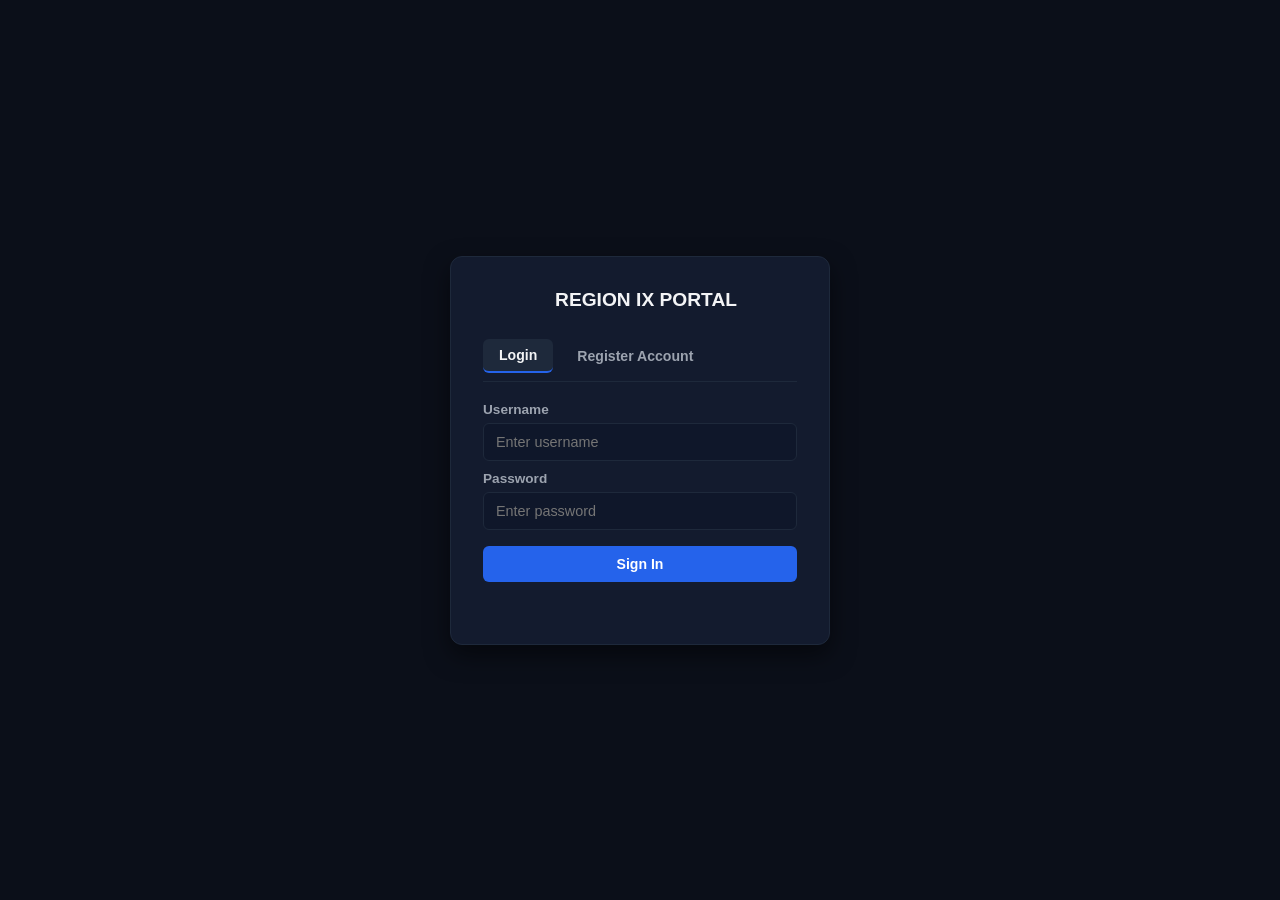
<file: index.html>
<!DOCTYPE html>
<html lang="en">
<head>
    <meta charset="UTF-8">
    <meta name="viewport" content="width=device-width, initial-scale=1.0">
    <title>Region IX - Authentication Portal</title>
    <link href="https://cdnjs.cloudflare.com/ajax/libs/font-awesome/6.0.0/css/all.min.css" rel="stylesheet">
    <link rel="stylesheet" href="style.css">
</head>
<body>
    <div class="auth-wrapper" style="position: relative; height: 100vh;">
        <div class="auth-card">
            <div class="brand">
                <i class="fa-solid fa-shield-halved" style="color: var(--accent-blue);"></i>
                <span>REGION IX PORTAL</span>
            </div>

            <div class="tab-btn-group">
                <button class="tab-btn active" id="tab-login" onclick="switchAuthTab('login')">Login</button>
                <button class="tab-btn" id="tab-register" onclick="switchAuthTab('register')">Register Account</button>
            </div>

            <form id="form-login" onsubmit="handleLogin(event)">
                <div class="form-group">
                    <label for="login-username">Username</label>
                    <input type="text" id="login-username" class="form-control" placeholder="Enter username" required />
                </div>
                <div class="form-group" style="margin-top: 10px;">
                    <label for="login-password">Password</label>
                    <input type="password" id="login-password" class="form-control" placeholder="Enter password" required />
                </div>
                <button type="submit" class="btn-primary" style="width: 100%; margin-top: 16px;">Sign In</button>
            </form>

            <form id="form-register" onsubmit="handleRegister(event)" style="display: none;">
                <div class="form-group">
                    <label for="reg-username">Username</label>
                    <input type="text" id="reg-username" class="form-control" placeholder="Username" required />
                </div>
                <div class="form-group" style="margin-top: 8px;">
                    <label for="reg-password">Password</label>
                    <input type="password" id="reg-password" class="form-control" placeholder="Password" required />
                </div>
                <div class="form-group" style="margin-top: 8px;">
                    <label for="reg-badge">Badge / ID Serial No</label>
                    <input type="text" id="reg-badge" class="form-control" placeholder="e.g. GO-0001, 09-1012, or O09-1012" required />
                    <small style="color: var(--text-muted); font-size: 0.75rem; margin-top: 2px;">GO = GOV Dept | 09- or O09- = PNP Dept</small>
                </div>
                <button type="submit" class="btn-primary" style="width: 100%; margin-top: 16px;">Submit Application</button>
            </form>

            <div id="auth-status-msg" class="status-msg"></div>
        </div>
    </div>

    <script src="app.js"></script>
    <script>
        // Redirect to hub if already logged in
        if (localStorage.getItem('staffToken')) {
            window.location.href = 'hub.html';
        }
    </script>
</body>
</html>
</file>
<file: style.css>
:root {
    --bg-dark: #0b0f19;
    --card-bg: #131b2e;
    --accent-blue: #2563eb;
    --accent-green: #10b981;
    --accent-gold: #f59e0b;
    --accent-red: #ef4444;
    --text-main: #f3f4f6;
    --text-muted: #9ca3af;
    --border-color: #1e293b;
}

* { box-sizing: border-box; margin: 0; padding: 0; font-family: 'Segoe UI', -apple-system, BlinkMacSystemFont, sans-serif; }
html, body { width: 100%; min-height: 100vh; background-color: var(--bg-dark); color: var(--text-main); display: flex; flex-direction: column; overflow-x: hidden; }

.auth-wrapper {
    display: flex;
    justify-content: center;
    align-items: center;
    width: 100vw;
    height: 100vh;
    background-color: var(--bg-dark);
    position: fixed;
    top: 0;
    left: 0;
    z-index: 2000;
}

.auth-card {
    background-color: var(--card-bg);
    border: 1px solid var(--border-color);
    padding: 32px;
    border-radius: 12px;
    width: 380px;
    display: flex;
    flex-direction: column;
    gap: 20px;
    box-shadow: 0 10px 25px rgba(0,0,0,0.5);
}

.auth-card .brand {
    display: flex;
    align-items: center;
    gap: 12px;
    font-weight: bold;
    font-size: 1.2rem;
    justify-content: center;
    margin-bottom: 8px;
}

#app-container {
    display: flex;
    width: 100%;
    min-height: 100vh;
    flex-direction: row;
    flex: 1;
}

/* --- MOBILE HEADER & HAMBURGER --- */
.mobile-header {
    display: none;
    justify-content: space-between;
    align-items: center;
    padding: 14px 20px;
    background-color: #0f172a;
    border-bottom: 1px solid var(--border-color);
    width: 100%;
    position: sticky;
    top: 0;
    z-index: 1100;
}

.mobile-header .brand {
    display: flex;
    align-items: center;
    gap: 10px;
    font-weight: bold;
    font-size: 1.1rem;
    color: var(--text-main);
}

.hamburger-btn {
    background: none;
    border: none;
    color: var(--text-main);
    font-size: 1.4rem;
    cursor: pointer;
    padding: 6px 10px;
    display: flex;
    align-items: center;
    justify-content: center;
}

.sidebar-overlay {
    display: none;
    position: fixed;
    top: 0;
    left: 0;
    width: 100vw;
    height: 100vh;
    background: rgba(0, 0, 0, 0.7);
    z-index: 1199;
}
.sidebar-overlay.active {
    display: block;
}

/* --- SIDEBAR STYLING --- */
.sidebar { 
    width: 260px; 
    background-color: #0f172a; 
    padding: 24px; 
    display: flex; 
    flex-direction: column; 
    justify-content: flex-start; 
    gap: 20px;
    border-right: 1px solid var(--border-color); 
    flex-shrink: 0; 
    height: 100vh;
    position: sticky;
    top: 0;
    z-index: 1200;
    transition: left 0.3s ease-in-out;
}
.sidebar .brand { 
    display: flex; 
    align-items: center; 
    gap: 12px; 
    font-weight: bold; 
    font-size: 1.1rem; 
    flex-shrink: 0;
    color: var(--text-main);
    padding-bottom: 12px;
    border-bottom: 1px solid var(--border-color);
}
.sidebar .nav-scroll-area {
    flex: 1;
    overflow-y: auto;
    display: flex;
    flex-direction: column;
    gap: 24px;
    min-height: 0;
    padding-right: 4px;
}
.sidebar .nav-list { list-style: none; display: flex; flex-direction: column; gap: 6px; }
.sidebar .nav-item a { display: flex; align-items: center; gap: 12px; color: var(--text-muted); text-decoration: none; padding: 10px 14px; border-radius: 8px; cursor: pointer; transition: all 0.2s; font-size: 0.9rem; font-weight: 500; }
.sidebar .nav-item.active a, .sidebar .nav-item a:hover { background-color: #1e293b; color: #fff; }

.user-profile-box { 
    background: var(--card-bg); 
    border: 1px solid var(--border-color); 
    padding: 14px; 
    border-radius: 8px; 
    display: flex; 
    flex-direction: column; 
    gap: 10px; 
    flex-shrink: 0;
    margin-top: auto;
}
.user-info { font-size: 0.85rem; }
.user-info strong { color: var(--text-main); display: block; }
.user-info span { color: var(--text-muted); font-size: 0.75rem; }

/* --- MAIN CONTENT & UNIFORM ALIGNMENT --- */
.main-content { 
    flex: 1; 
    padding: 32px 40px 32px 48px; 
    display: flex; 
    flex-direction: column; 
    gap: 28px; 
    overflow-y: auto; 
    width: 100%; 
    min-width: 0; 
}

.header { display: flex; justify-content: space-between; align-items: center; flex-wrap: wrap; gap: 16px; margin-bottom: 4px; width: 100%; }

.view-section { 
    display: none; 
    flex-direction: column; 
    gap: 28px; 
    width: 100%; 
}
.view-section.active { display: flex; }

.metrics-grid { 
    display: grid; 
    grid-template-columns: repeat(auto-fit, minmax(240px, 1fr)); 
    gap: 20px; 
    width: 100%; 
    margin-bottom: 4px; 
}
.metric-card { background-color: var(--card-bg); padding: 22px 24px; border-radius: 12px; display: flex; align-items: center; gap: 16px; border: 1px solid var(--border-color); width: 100%; }
.icon-box { width: 48px; height: 48px; border-radius: 50%; display: flex; align-items: center; justify-content: center; font-size: 1.2rem; flex-shrink: 0; }
.metric-data h3 { font-size: 1.5rem; font-weight: bold; line-height: 1.2; }
.metric-data p { color: var(--text-muted); font-size: 0.85rem; white-space: nowrap; }

.dashboard-grid { 
    display: flex; 
    flex-direction: column; 
    gap: 28px; 
    width: 100%; 
}

/* CARD & SECTION STYLING */
.card { 
    background-color: var(--card-bg); 
    border-radius: 12px; 
    padding: 24px; 
    border: 1px solid var(--border-color); 
    width: 100%; 
    box-sizing: border-box; 
    margin-bottom: 12px; 
}
.card h3 { font-size: 1.1rem; font-weight: 600; margin-bottom: 16px; display: flex; align-items: center; gap: 8px; }

#card-treasury-control {
    margin-bottom: 28px !important;
}

.salary-summary-banner {
    display: grid;
    grid-template-columns: repeat(auto-fit, minmax(200px, 1fr));
    gap: 16px;
    width: 100%;
    margin-top: 16px;
    margin-bottom: 28px;
}

.activity-split-grid { display: grid; grid-template-columns: 1fr 1fr; gap: 16px; margin-top: 16px; }

/* --- UNIFORM TABLE & HORIZONTAL SWIPE --- */
.table-responsive { 
    width: 100%; 
    overflow-x: auto; 
    -webkit-overflow-scrolling: touch; 
    border-radius: 6px; 
    margin-top: 16px;
    margin-bottom: 12px;
}

table { 
    width: 100%; 
    border-collapse: collapse; 
    text-align: left; 
    font-size: 0.85rem; 
    border-spacing: 0; 
}

th { 
    color: var(--text-muted); 
    padding: 14px 12px; 
    border-bottom: 1px solid var(--border-color); 
    white-space: nowrap; 
    font-weight: 600; 
    font-size: 0.78rem; 
    text-transform: uppercase; 
    letter-spacing: 0.05em; 
}

td { 
    padding: 14px 12px; 
    border-bottom: 1px solid var(--border-color); 
    vertical-align: middle; 
    font-size: 0.85rem;
    white-space: nowrap;
}

td.wrap-text {
    white-space: normal;
    word-break: break-word;
}

.action-cell { 
    display: flex; 
    gap: 8px; 
    align-items: center; 
    justify-content: flex-start; 
    flex-wrap: nowrap; 
}

.status-dropdown {
    padding: 6px 10px;
    font-weight: 700;
    font-size: 0.82rem;
    border-radius: 6px;
    border: 1px solid var(--border-color);
    outline: none;
    cursor: pointer;
    transition: all 0.2s;
    box-sizing: border-box;
}
.status-dropdown.paid { background-color: #10b981; color: #ffffff; border-color: #059669; }
.status-dropdown.unpaid { background-color: #ef4444; color: #ffffff; border-color: #dc2626; }
.status-dropdown.inactive { background-color: #f59e0b; color: #000000; border-color: #d97706; }
.status-dropdown option { background-color: #0f172a; color: #f3f4f6; font-weight: normal; }

.duty-badge {
    display: inline-block;
    padding: 4px 8px;
    border-radius: 4px;
    font-size: 0.78rem;
    font-weight: 700;
    text-transform: uppercase;
}
.duty-badge.completed { background-color: rgba(16, 185, 129, 0.2); color: #34d399; border: 1px solid #10b981; }
.duty-badge.partial { background-color: rgba(37, 99, 235, 0.2); color: #60a5fa; border: 1px solid #2563eb; }
.duty-badge.zero { background-color: rgba(239, 68, 68, 0.2); color: #f87171; border: 1px solid #ef4444; }

.summary-box {
    background-color: #0f172a;
    border: 1px solid var(--border-color);
    padding: 18px;
    border-radius: 8px;
    text-align: center;
}
.summary-box span { color: var(--text-muted); font-size: 0.82rem; font-weight: 600; text-transform: uppercase; display: block; }
.summary-box strong { font-size: 1.3rem; color: var(--accent-blue); display: block; margin-top: 6px; }

.chart-container { 
    position: relative; 
    height: 250px; 
    width: 100%; 
    display: flex; 
    justify-content: center; 
    align-items: center; 
    margin-top: 10px;
}

.form-grid { display: grid; grid-template-columns: repeat(2, 1fr); gap: 16px; margin-top: 16px; width: 100%; }
.form-group { display: flex; flex-direction: column; gap: 6px; width: 100%; }
.form-group.full-width { grid-column: span 2; }
.form-group label { font-size: 0.85rem; color: var(--text-muted); font-weight: 600; }
.form-control { 
    width: 100%; 
    box-sizing: border-box; 
    background-color: #0f172a; 
    border: 1px solid var(--border-color); 
    color: var(--text-main); 
    padding: 10px 12px; 
    border-radius: 6px; 
    font-size: 0.9rem; 
    outline: none; 
    transition: border-color 0.2s;
}
.form-control:focus { border-color: var(--accent-blue); }
.form-control:disabled { opacity: 0.75; cursor: not-allowed; background-color: #1e293b; }

progress {
    height: 8px;
    border-radius: 4px;
    overflow: hidden;
    background-color: #1e293b;
}
progress::-webkit-progress-bar { background-color: #1e293b; }
progress::-webkit-progress-value { background-color: var(--accent-blue); }

.btn-primary { background-color: var(--accent-blue); color: white; border: none; padding: 10px 16px; border-radius: 6px; font-weight: 600; cursor: pointer; transition: background 0.2s; white-space: nowrap; font-size: 0.88rem; }
.btn-primary:hover { background-color: #1d4ed8; }
.btn-primary:disabled { opacity: 0.6; cursor: not-allowed; }
.btn-danger { background-color: #ef4444; color: white; border: none; padding: 6px 12px; border-radius: 6px; cursor: pointer; font-size: 0.8rem; white-space: nowrap; font-weight: 600; transition: background 0.2s; }
.btn-danger:hover { background-color: #dc2626; }
.btn-success { background-color: var(--accent-green); color: white; border: none; padding: 6px 12px; border-radius: 6px; cursor: pointer; font-size: 0.8rem; white-space: nowrap; font-weight: 600; transition: background 0.2s; }
.btn-success:hover { background-color: #059669; }
.btn-warning { background-color: var(--accent-gold); color: #000; border: none; padding: 6px 12px; border-radius: 6px; cursor: pointer; font-size: 0.8rem; font-weight: 700; white-space: nowrap; transition: background 0.2s; }
.btn-warning:hover { background-color: #d97706; }

.badge-ref { background: rgba(37, 99, 235, 0.2); color: #60a5fa; padding: 4px 8px; border-radius: 4px; font-family: monospace; white-space: nowrap; display: inline-block; }
.badge-gov { background: rgba(16, 185, 129, 0.2); color: #34d399; padding: 4px 8px; border-radius: 4px; font-family: monospace; white-space: nowrap; display: inline-block; }
.badge-pnp { background: rgba(245, 158, 11, 0.2); color: #fbbf24; padding: 4px 8px; border-radius: 4px; font-family: monospace; white-space: nowrap; display: inline-block; }

.status-msg { margin-top: 10px; font-size: 0.9rem; font-weight: 600; }

.tab-btn-group { display: flex; gap: 8px; border-bottom: 1px solid var(--border-color); padding-bottom: 8px; flex-wrap: wrap; }
.tab-btn { background: none; border: none; color: var(--text-muted); padding: 8px 16px; cursor: pointer; font-weight: 600; font-size: 0.88rem; border-radius: 6px; transition: all 0.2s; }
.tab-btn.active { background-color: #1e293b; color: var(--text-main); border-bottom: 2px solid var(--accent-blue); }

@media (max-width: 992px) {
    .form-grid { grid-template-columns: 1fr; }
    .form-group.full-width { grid-column: span 1; }
}

@media (max-width: 768px) {
    html, body { width: 100% !important; margin: 0; padding: 0; overflow-x: hidden; }
    #app-container { width: 100% !important; max-width: 100% !important; flex-direction: column; min-height: 100vh; height: auto; display: flex; }
    
    .mobile-header { display: flex; width: 100% !important; }
    
    .sidebar { 
        position: fixed; 
        top: 0; 
        left: -280px; 
        width: 260px; 
        height: 100vh; 
        z-index: 1200; 
        transition: left 0.3s ease-in-out; 
        box-shadow: 5px 0 25px rgba(0, 0, 0, 0.6); 
    }
    .sidebar.active { left: 0; }
    
    .main-content { width: 100% !important; max-width: 100% !important; padding: 16px; gap: 20px; overflow-y: visible; flex: 1 0 auto; box-sizing: border-box; }
    .header h1 { font-size: 1.3rem; line-height: 1.3; }
    .header p { font-size: 0.8rem; }
    .card { padding: 18px; border-radius: 10px; margin-bottom: 20px; width: 100% !important; box-sizing: border-box; }
    .metrics-grid { grid-template-columns: 1fr; gap: 14px; width: 100%; }
    .metric-card { padding: 16px; gap: 14px; border-radius: 8px; width: 100%; box-sizing: border-box; }
    .icon-box { width: 42px; height: 42px; font-size: 1.1rem; }
    .metric-data h3 { font-size: 1.3rem; }
    .metric-data p { font-size: 0.8rem; }
    .activity-split-grid, .form-grid, .salary-summary-banner { grid-template-columns: 1fr; gap: 16px; width: 100%; }
    .form-group.full-width { grid-column: span 1; }
    .chart-container { height: 200px; width: 100%; }
    
    .inline-form-responsive { flex-direction: column !important; align-items: stretch !important; width: 100%; }
    .inline-form-responsive .btn-primary, .inline-form-responsive .btn-success { width: 100%; margin-top: 8px; }
    #card-treasury-control button { width: 100%; margin-top: 8px; }
    .tab-btn-group { width: 100%; }
    .tab-btn-group .tab-btn, .tab-btn-group button { flex: 1 1 auto; text-align: center; }

    th, td { padding: 12px 10px; font-size: 0.8rem; }
    .btn-danger, .btn-success, .btn-warning, .btn-primary { padding: 6px 10px; font-size: 0.78rem; }
}

#sidebar {
    position:fixed !important;
    top: 0;
    left: 0;
    height: 100vh;
    width: 260px;
    z-index: 1000;
    overflow-y: auto;
}

#app-container {
    margin-left: 260px;
    width: calc(100% - 260px);
    min-height: 100vh;
}

/* --- Organizational Tree Chart Styles --- */
.tree-container {
    width: 100%;
    overflow-x: auto;
    padding: 40px 20px;
    display: flex;
    justify-content: center;
}

.tree {
    display: inline-block;
    text-align: center;
    margin: 0 auto;
}

.tree ul {
    padding-top: 20px; 
    position: relative;
    display: flex;
    justify-content: center;
    list-style-type: none;
    margin: 0 auto;
    padding-left: 0;
    gap: 20px; /* Clean, uniform gap between sibling cards */
}

.tree li {
    display: inline-block;
    text-align: center;
    list-style-type: none;
    position: relative;
    padding: 20px 4px 0 4px;
    vertical-align: top;
}

/* Horizontal connector bridge across sibling nodes */
.tree li::before, .tree li::after {
    content: '';
    position: absolute; 
    top: 0; 
    right: 50%;
    border-top: 2px solid var(--accent-blue, #2563eb);
    width: 50%; 
    height: 20px;
}

.tree li::after {
    right: auto; 
    left: 50%;
    border-left: 2px solid var(--accent-blue, #2563eb);
}

/* Remove connectors for single children or root nodes */
.tree li:only-child::after, .tree li:only-child::before {
    display: none;
}

.tree li:only-child {
    padding-top: 0;
}

.tree li:first-child::before, .tree li:last-child::after {
    border: 0;
}

.tree li:last-child::before {
    border-right: 2px solid var(--accent-blue, #2563eb);
    border-radius: 0 6px 0 0;
}

.tree li:first-child::after {
    border-radius: 6px 0 0 0;
}

/* Vertical drop line from parent to child list */
.tree ul ul::before {
    content: ''; 
    position: absolute; 
    top: 0; 
    left: 50%;
    border-left: 2px solid var(--accent-blue, #2563eb);
    width: 0; 
    height: 20px;
    transform: translateX(-50%);
}

/* Node Card Box Styling */
.tree-node-box {
    background: #131b2e;
    border: 1px solid #3b82f6;
    border-radius: 8px;
    padding: 12px 16px;
    box-shadow: 0 4px 12px rgba(0, 0, 0, 0.4);
    position: relative;
    box-sizing: border-box;
    transition: transform 0.2s ease, border-color 0.2s ease;
}

.tree-node-box:hover {
    border-color: #60a5fa;
    transform: translateY(-2px);
}

.tree-node-box.leader-node {
    border: 2px solid #3b82f6;
    background: linear-gradient(135deg, #131b2e 0%, #1e293b 100%);
}

.tree-badge {
    display: inline-block;
    font-size: 0.72rem;
    font-family: monospace;
    background: rgba(59, 130, 246, 0.15);
    color: #93c5fd;
    padding: 2px 6px;
    border-radius: 4px;
    margin-bottom: 4px;
}

.tree-name {
    font-weight: 700;
    color: #ffffff;
    font-size: 0.92rem;
    line-height: 1.2;
}

.tree-title {
    font-size: 0.78rem;
    color: #9ca3af;
    margin-top: 2px;
}

/* Ensure parent containers in department views never clip absolute connector lines */
#dept-detail-view, 
.department-tree-container, 
#governor-tree-root {
    overflow: visible !important;
}

.tree-points {
    font-size: 0.7rem;
    color: var(--accent-green, #10b981);
    font-weight: bold;
}

/* --- Department Selection Grid --- */
.department-cards-grid {
    display: grid;
    grid-template-columns: repeat(auto-fill, minmax(280px, 1fr));
    gap: 20px;
    margin-top: 20px;
}

.dept-card {
    background: var(--bg-card, #131b2e);
    border: 1px solid var(--border-color, #1e293b);
    border-radius: 12px;
    padding: 24px;
    cursor: pointer;
    transition: all 0.25s ease;
    display: flex;
    flex-direction: column;
    gap: 16px;
}

.dept-card:hover {
    transform: translateY(-4px);
    border-color: var(--accent-blue, #2563eb);
    box-shadow: 0 8px 24px rgba(37, 99, 235, 0.15);
}

.dept-card-icon {
    width: 48px;
    height: 48px;
    background: rgba(37, 99, 235, 0.1);
    color: var(--accent-blue, #60a5fa);
    border-radius: 10px;
    display: flex;
    align-items: center;
    justify-content: center;
    font-size: 1.25rem;
}

.dept-card-info h3 {
    font-size: 1.1rem;
    color: var(--text-main, #f3f4f6);
    margin-bottom: 6px;
}

.dept-card-info p {
    font-size: 0.85rem;
    color: var(--text-muted, #9ca3af);
    margin-bottom: 16px;
    line-height: 1.4;
}

.dept-action-link {
    font-size: 0.85rem;
    font-weight: 600;
    color: var(--accent-blue, #60a5fa);
    display: flex;
    align-items: center;
    gap: 6px;
}

/* --- Detail View Elements --- */
.back-btn {
    background: rgba(255, 255, 255, 0.05);
    border: 1px solid var(--border-color, #1e293b);
    color: var(--text-main, #f3f4f6);
    padding: 8px 16px;
    border-radius: 8px;
    cursor: pointer;
    font-weight: 500;
    display: flex;
    align-items: center;
    gap: 8px;
    margin-bottom: 20px;
    transition: background 0.2s ease;
}

.back-btn:hover {
    background: rgba(255, 255, 255, 0.1);
}

.detail-title {
    font-size: 1.25rem;
    margin-bottom: 16px;
    color: var(--text-main, #f3f4f6);
}

/* --- Bulletproof Organizational Tree Connectors --- */
.tree-connector-h {
    height: 2px !important;
    min-height: 2px !important;
    max-height: 2px !important;
    flex: 0 0 2px !important;
    background-color: #3b82f6 !important;
    border: none !important;
    padding: 0 !important;
    margin: 0 !important;
    align-self: center !important;
}

.tree-connector-v {
    width: 2px !important;
    min-width: 2px !important;
    max-width: 2px !important;
    flex: 0 0 2px !important;
    background-color: #3b82f6 !important;
    border: none !important;
    padding: 0 !important;
    margin: 0 !important;
}
</file>
